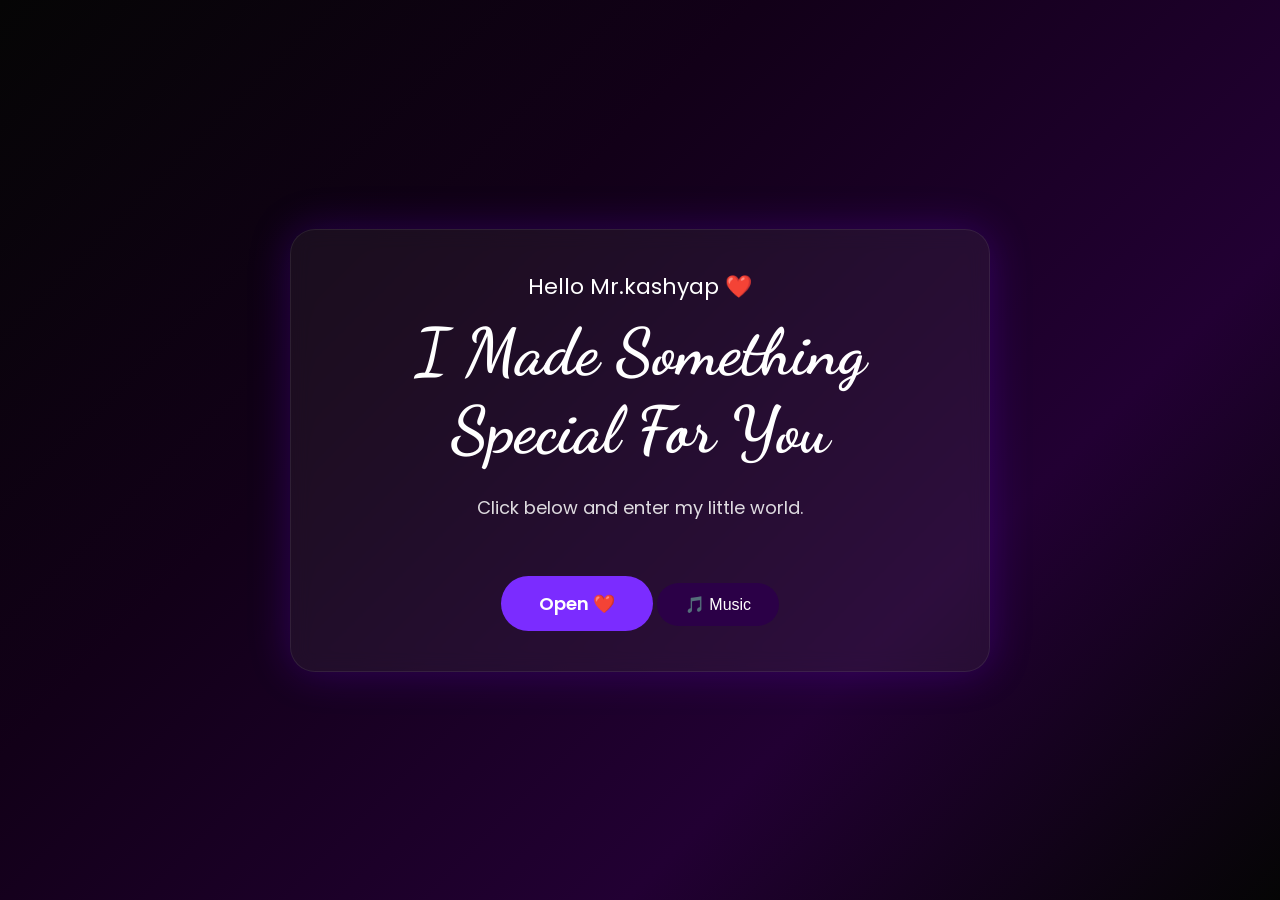
<file: index.html>
<!DOCTYPE html>
<html lang="en">
<head>
<meta charset="UTF-8">
<meta name="viewport" content="width=device-width, initial-scale=1.0">

<title>For You ❤️</title>

<link rel="preconnect" href="https://fonts.googleapis.com">
<link rel="preconnect" href="https://fonts.gstatic.com" crossorigin>

<link href="https://fonts.googleapis.com/css2?family=Poppins:wght@300;400;500;600&family=Dancing+Script:wght@700&display=swap" rel="stylesheet">

<link rel="stylesheet" href="style.css">
</head>

<body>

<div class="bg"></div>

<div class="hearts">
<span>❤</span>
<span>❤</span>
<span>❤</span>
<span>❤</span>
<span>❤</span>
<span>❤</span>
<span>❤</span>
<span>❤</span>
</div>

<div class="container fade">

<h2>Hello Mr.kashyap ❤️</h2>

<h1>
I Made Something
<br>
Special For You
</h1>

<p class="subtitle">
Click below and enter my little world.
</p>

<a href="page2.html" class="btn">
Open ❤️
</a>

<button id="musicBtn" class="musicBtn">
🎵 Music
</button>

<audio id="bgMusic" loop>
<source src="music.mp3" type="audio/mpeg">
</audio>

</div>

<script src="script.js"></script>

</body>
</html>
</file>
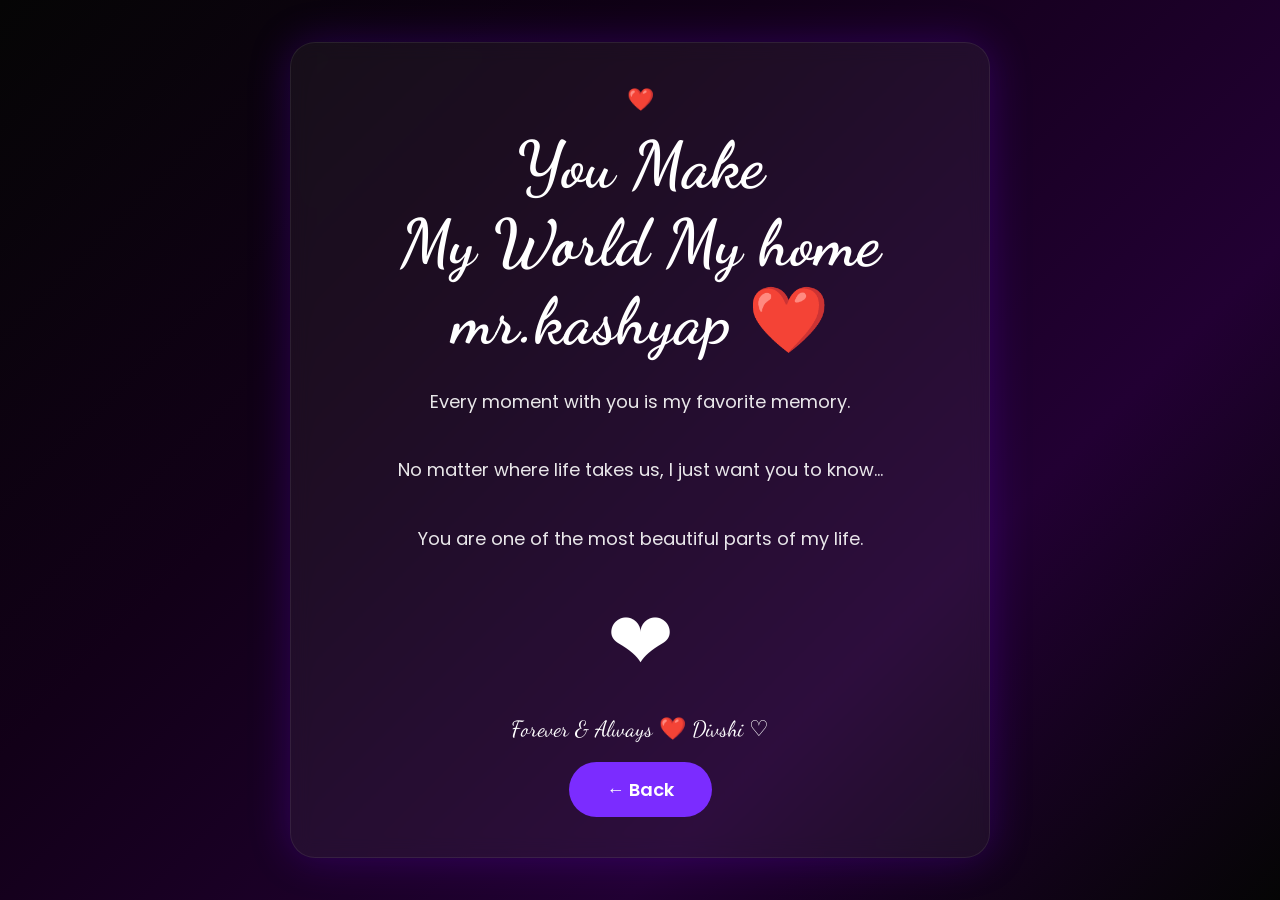
<file: page2.html>
<!DOCTYPE html>
<html lang="en">
<head>

<meta charset="UTF-8">
<meta name="viewport" content="width=device-width, initial-scale=1.0">

<title> DIVSHI ❤️</title>

<link rel="preconnect" href="https://fonts.googleapis.com">
<link rel="preconnect" href="https://fonts.gstatic.com" crossorigin>

<link href="https://fonts.googleapis.com/css2?family=Poppins:wght@300;400;500;600&family=Dancing+Script:wght@700&display=swap" rel="stylesheet">

<link rel="stylesheet" href="style.css">

</head>

<body>

<div class="bg"></div>

<div class="hearts">

<span>❤</span>
<span>❤</span>
<span>❤</span>
<span>❤</span>
<span>❤</span>
<span>❤</span>
<span>❤</span>
<span>❤</span>

</div>

<div class="container fade">

<h2>❤️</h2>

<h1>
You Make
<br>
My World
My home mr.kashyap ❤️
</h1>

<p class="message">

Every moment with you
is my favorite memory.

<br><br>

No matter where life takes us,
I just want you to know...

<br><br>

You are one of the most beautiful
parts of my life.

</p>

<div class="bigHeart">

❤

</div>

<p class="forever">

Forever & Always ❤️ Divshi  ♡

</p>

<a href="index.html" class="btn">

← Back

</a>

</div>

<script src="script.js"></script>

</body>
</html>
</file>
<file: style.css>
/* =========================
GOOGLE FONT
========================= */

*{
margin:0;
padding:0;
box-sizing:border-box;
}

body{
font-family:'Poppins',sans-serif;
background:#050505;
overflow:hidden;
color:#fff;
height:100vh;
display:flex;
justify-content:center;
align-items:center;
position:relative;
}

/* =========================
BACKGROUND
========================= */

.bg{
position:fixed;
top:0;
left:0;
width:100%;
height:100%;
background:linear-gradient(
135deg,
#050505 0%,
#120018 35%,
#220033 70%,
#050505 100%
);
z-index:-2;
}

/* =========================
CENTER BOX
========================= */

.container{
width:90%;
max-width:700px;
text-align:center;
padding:40px;
background:rgba(255,255,255,.05);
backdrop-filter:blur(10px);
border:1px solid rgba(255,255,255,.08);
border-radius:25px;
box-shadow:0 0 40px rgba(120,0,255,.25);
animation:fadeUp 1.2s ease;
}

h2{
font-size:22px;
font-weight:400;
margin-bottom:10px;
}

h1{
font-family:'Dancing Script',cursive;
font-size:65px;
line-height:1.2;
margin-bottom:25px;
color:#ffffff;
}

.subtitle{
font-size:18px;
opacity:.85;
margin-bottom:35px;
}

.message{
font-size:18px;
line-height:1.9;
opacity:.9;
margin:25px 0;
}

/* =========================
BUTTON
========================= */

.btn{
display:inline-block;
padding:14px 38px;
background:#7b2cff;
color:#fff;
text-decoration:none;
border-radius:50px;
font-size:18px;
font-weight:600;
transition:.35s;
margin-top:20px;
}

.btn:hover{
background:#9d4dff;
transform:translateY(-3px);
box-shadow:0 0 20px #9d4dff;
}

/* =========================
MUSIC BUTTON
========================= */

.musicBtn{
margin-top:25px;
padding:12px 28px;
border:none;
border-radius:50px;
cursor:pointer;
font-size:16px;
background:#2b0047;
color:white;
transition:.3s;
}

.musicBtn:hover{
background:#7b2cff;
}

/* =========================
BIG HEART
========================= */

.bigHeart{
font-size:80px;
margin-top:25px;
animation:heartbeat 1.2s infinite;
}

.forever{
margin-top:15px;
font-size:22px;
font-family:'Dancing Script',cursive;
}

/* =========================
FLOATING HEARTS
========================= */

.hearts{
position:fixed;
width:100%;
height:100%;
overflow:hidden;
pointer-events:none;
top:0;
left:0;
z-index:-1;
}

.hearts span{
position:absolute;
bottom:-100px;
font-size:24px;
color:#ff4fa3;
animation:float 14s linear infinite;
opacity:.5;
}

.hearts span:nth-child(1){left:5%;animation-delay:0s;}
.hearts span:nth-child(2){left:18%;animation-delay:2s;}
.hearts span:nth-child(3){left:30%;animation-delay:5s;}
.hearts span:nth-child(4){left:45%;animation-delay:1s;}
.hearts span:nth-child(5){left:60%;animation-delay:4s;}
.hearts span:nth-child(6){left:72%;animation-delay:6s;}
.hearts span:nth-child(7){left:85%;animation-delay:3s;}
.hearts span:nth-child(8){left:95%;animation-delay:7s;}

/* =========================
ANIMATION
========================= */

@keyframes float{

0%{
transform:translateY(0) scale(.8);
opacity:0;
}

20%{
opacity:.7;
}

100%{
transform:translateY(-120vh) scale(1.4);
opacity:0;
}

}

@keyframes heartbeat{

0%{transform:scale(1);}
25%{transform:scale(1.15);}
50%{transform:scale(1);}
75%{transform:scale(1.18);}
100%{transform:scale(1);}

}

@keyframes fadeUp{

from{
opacity:0;
transform:translateY(40px);
}

to{
opacity:1;
transform:translateY(0);
}

}

/* =========================
RESPONSIVE
========================= */

@media(max-width:768px){

.container{
padding:25px;
}

h1{
font-size:48px;
}

.message{
font-size:16px;
}

.subtitle{
font-size:16px;
}

.bigHeart{
font-size:65px;
}

.btn{
font-size:16px;
padding:12px 30px;
}

}
</file>
